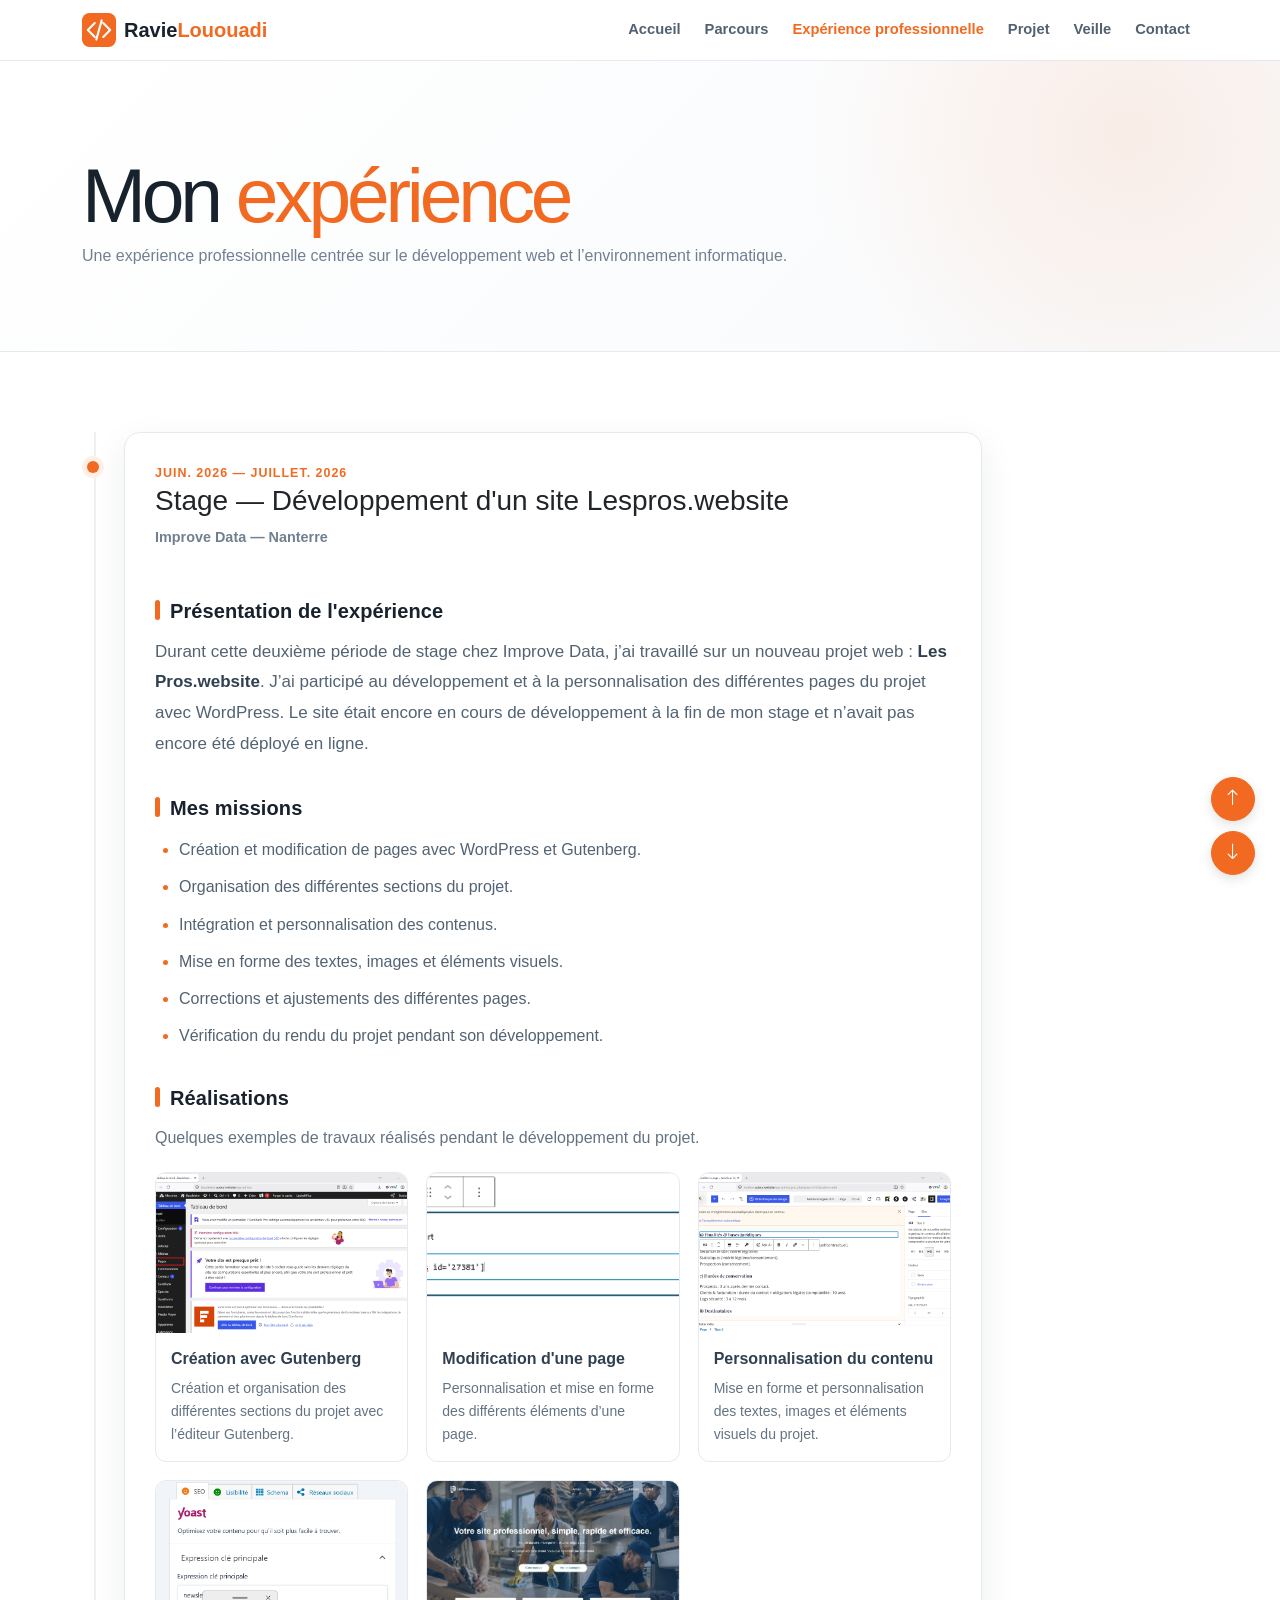
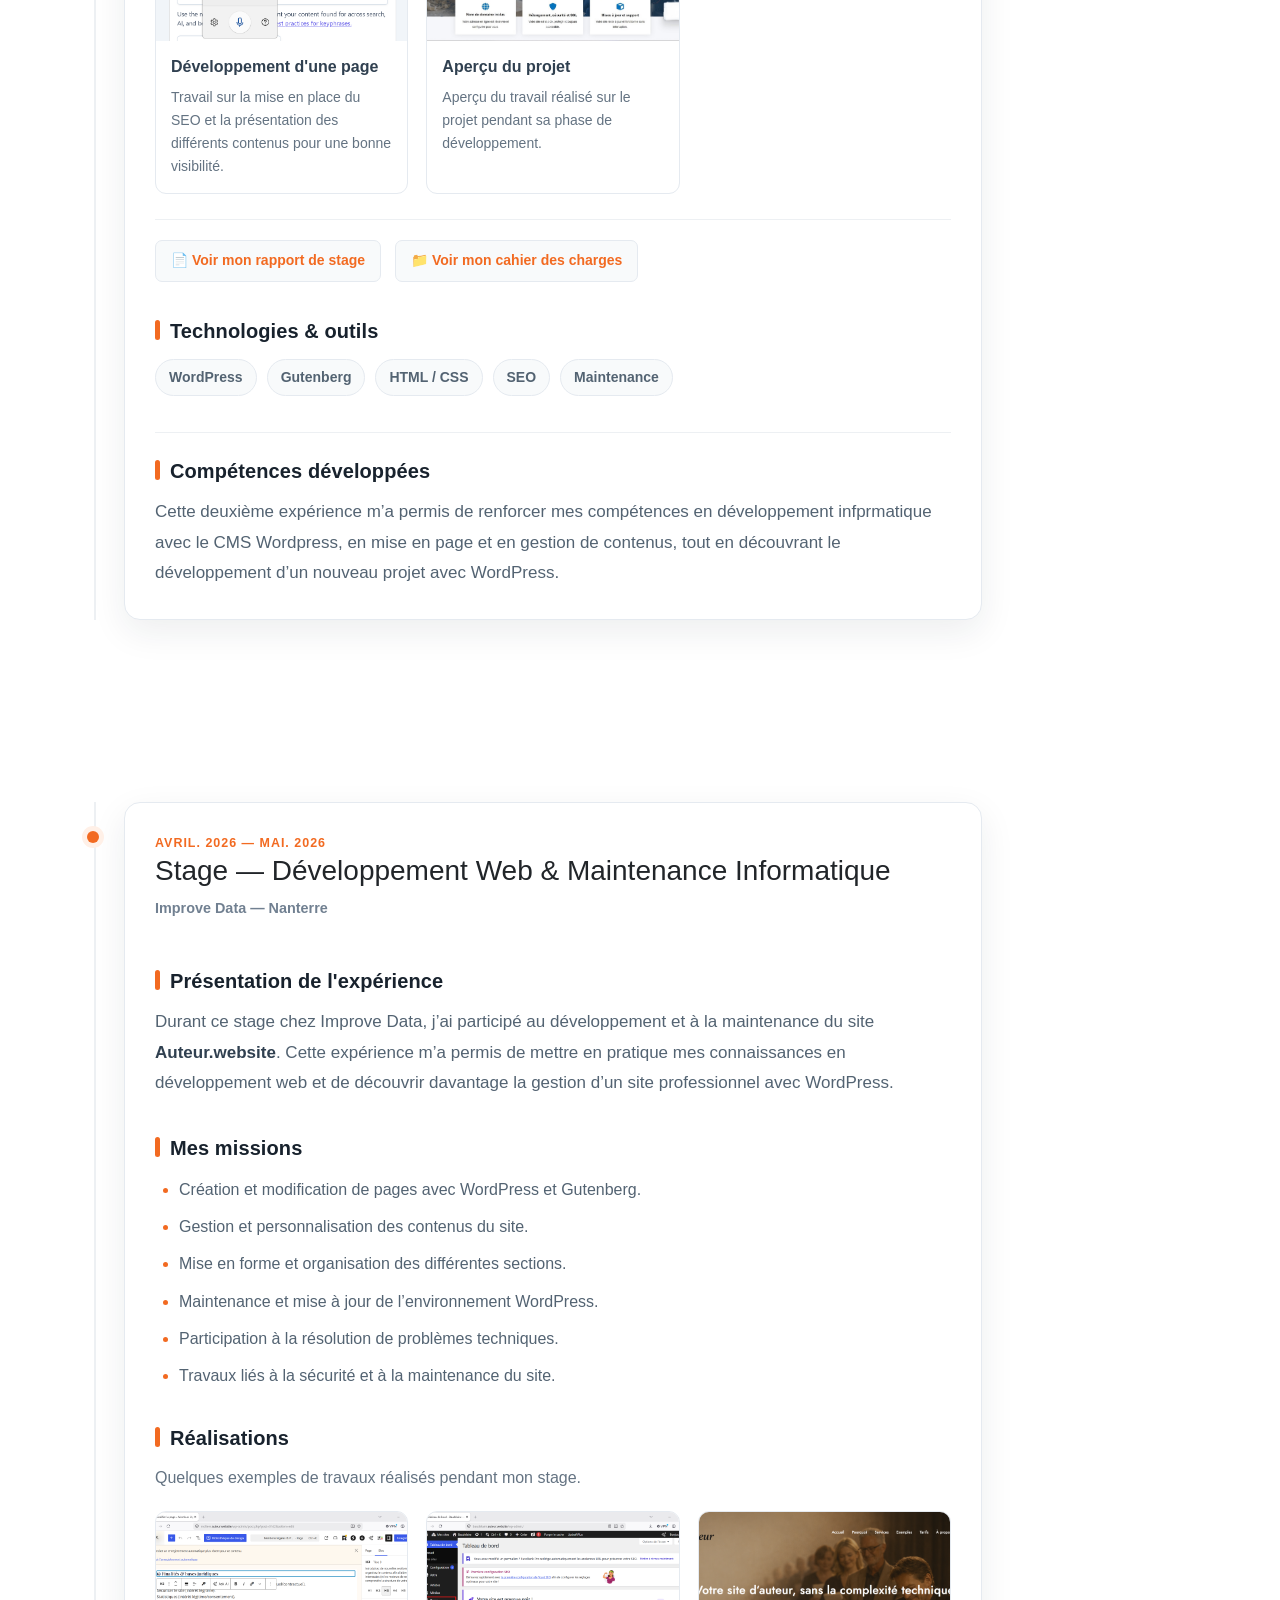
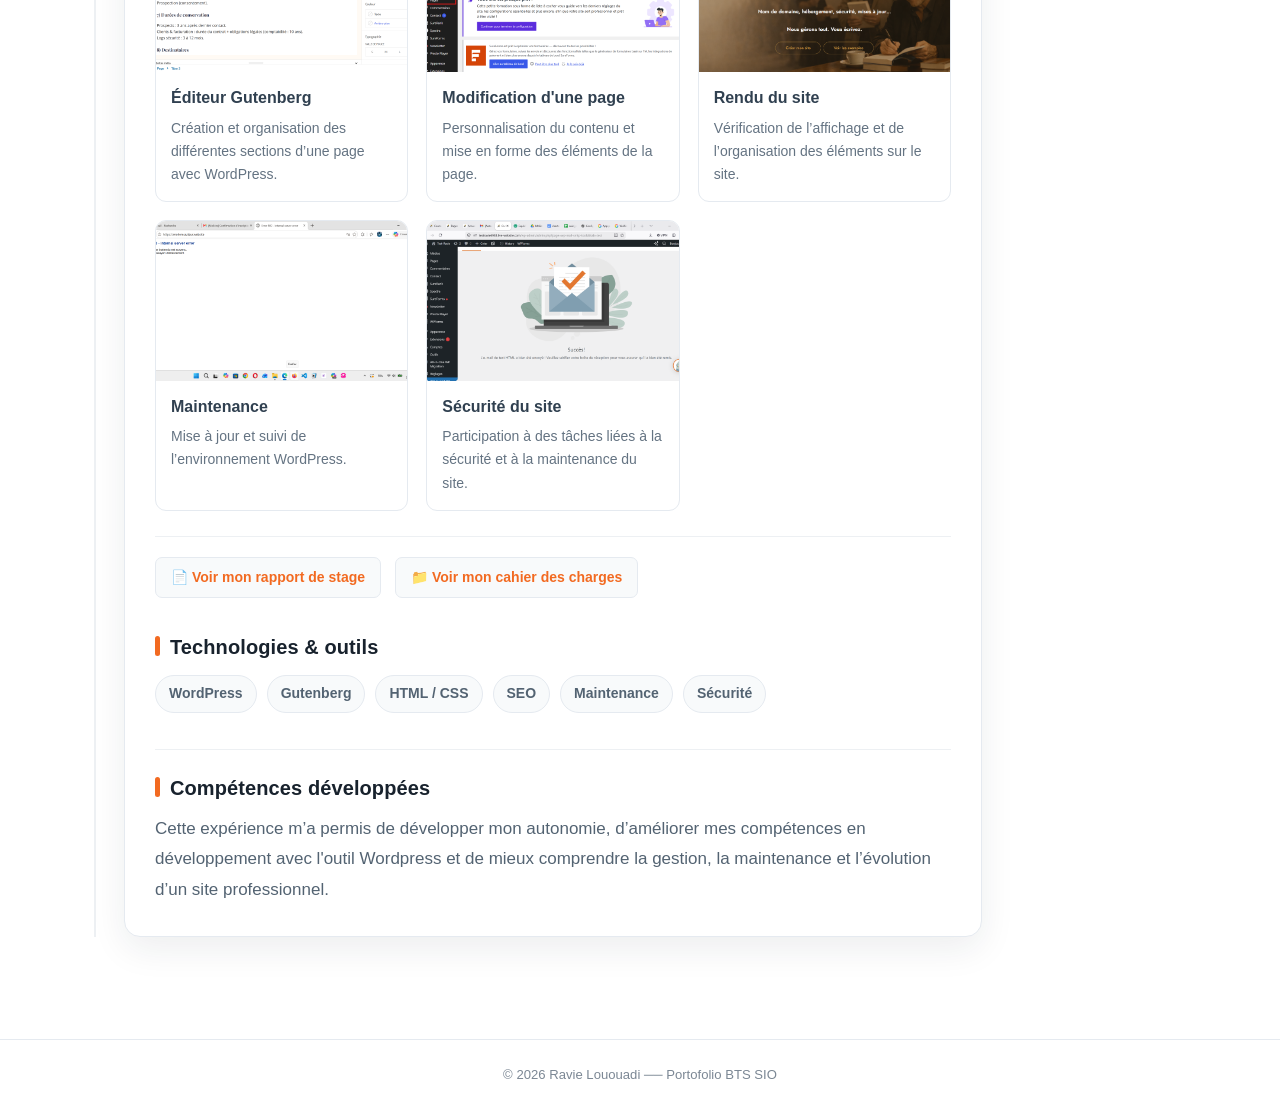
<file: experience.html>
<!doctype html>
<html lang="fr">

<head>

    <meta charset="UTF-8">
    <meta name="viewport" content="width=device-width, initial-scale=1">

    <title>Expérience professionnelle — Ravie Lououadi</title>

    <link href="https://cdn.jsdelivr.net/npm/bootstrap@5.3.3/dist/css/bootstrap.min.css" rel="stylesheet">

    <link rel="stylesheet"
        href="https://cdn.jsdelivr.net/npm/bootstrap-icons@1.11.3/font/bootstrap-icons.min.css">

    <link rel="stylesheet" href="css/style.css">
    <link rel="icon" type="image/png" href="assets/images/logo ravie.svg">

</head>

<body>

    <nav class="navbar navbar-expand-lg site-nav">

        <div class="container">

            <a class="navbar-brand" href="index.html">
                <img src="assets/images/logo ravie.svg" alt="Logo Ravie Lououadi" class="brand-logo">
                    Ravie <span>Lououadi</span>
            </a>

            <button class="navbar-toggler" data-bs-toggle="collapse" data-bs-target="#nav">
                <i class="bi bi-list"></i>
            </button>

            <div class="collapse navbar-collapse" id="nav">

                <ul class="navbar-nav ms-auto gap-lg-2">

                    <li>
                        <a class="nav-link" href="index.html">
                            Accueil
                        </a>
                    </li>

                    <li>
                        <a class="nav-link" href="formation.html">
                            Parcours
                        </a>
                    </li>

                    <li>
                        <a class="nav-link active" href="experience.html">
                            Expérience professionnelle
                        </a>
                    </li>

                    <li>
                        <a class="nav-link" href="projets.html">
                            Projet
                        </a>
                    </li>

                    <li>
                        <a class="nav-link" href="veille.html">
                            Veille
                        </a>
                    </li>

                    <li>
                        <a class="nav-link" href="contact.html">
                            Contact
                        </a>
                    </li>

                </ul>

            </div>

        </div>

    </nav>

    <main>

        <section class="page-hero">

            <div class="container">

                <!--<p class="eyebrow">
                    03 — Expérience professionnelle
                </p> -->

                <h1>
                    Mon <span>expérience</span>
                </h1>

                <p>
                    Une expérience professionnelle centrée sur le développement web
                    et l’environnement informatique.
                </p>

            </div>

        </section>

        <section class="section">

            <div class="container">

                <div class="timeline">

                    <article class="card">

                        <div class="date">
                            JUIN. 2026 — JUILLET. 2026
                        </div>

                        <h3>
                            Stage — Développement d'un site Lespros.website<!--&amp; Maintenance Informatique -->
                        </h3>

                        <p>
                            <strong>Improve Data — Nanterre</strong>
                        </p>
<div class="experience-details">

    

    <div class="experience-intro">
        <h4>Présentation de l'expérience</h4>

        <p>
            Durant cette deuxième période de stage chez Improve Data, j’ai
            travaillé sur un nouveau projet web : <strong>Les Pros.website</strong>.
            J’ai participé au développement et à la personnalisation des
            différentes pages du projet avec WordPress. Le site était encore
            en cours de développement à la fin de mon stage et n’avait pas
            encore été déployé en ligne.
        </p>
    </div>


    
    <div class="experience-block">

        <h4>Mes missions</h4>

        <ul class="experience-list">

            <li>
                Création et modification de pages avec WordPress et Gutenberg.
            </li>

            <li>
                Organisation des différentes sections du projet.
            </li>

            <li>
                Intégration et personnalisation des contenus.
            </li>

            <li>
                Mise en forme des textes, images et éléments visuels.
            </li>

            <li>
                Corrections et ajustements des différentes pages.
            </li>

            <li>
                Vérification du rendu du projet pendant son développement.
            </li>

        </ul>

    </div>


    
    <div class="experience-block">

        <h4>Réalisations</h4>

        <p class="experience-subtitle">
            Quelques exemples de travaux réalisés pendant le développement
            du projet.
        </p>


        <div class="experience-gallery">

            <!-- CAPTURE 1 -->

            <figure class="experience-shot">

                <div class="experience-image">

                    <img
                        src="assets/images/espace wordpress.png"
                        alt="Éditeur Gutenberg utilisé pour le projet Les Pros.website"
                    >

                </div>

                <figcaption>

                    <strong>Création avec Gutenberg</strong>

                    <span>
                        Création et organisation des différentes sections
                        du projet avec l’éditeur Gutenberg.
                    </span>

                </figcaption>

            </figure>


            

            <figure class="experience-shot">

                <div class="experience-image">

                    <img
                        src="assets/images/code à modifier.png"
                        alt="Modification d'une page du projet Les Pros.website"
                    >

                </div>

                <figcaption>

                    <strong>Modification d'une page</strong>

                    <span>
                        Personnalisation et mise en forme des différents
                        éléments d’une page.
                    </span>

                </figcaption>

            </figure>


            

            <figure class="experience-shot">

                <div class="experience-image">

                    <img
                        src="assets/images/editeur gutenberg.png"
                        alt="Personnalisation du contenu du projet Les Pros.website"
                    >

                </div>

                <figcaption>

                    <strong>Personnalisation du contenu</strong>

                    <span>
                        Mise en forme et personnalisation des textes,
                        images et éléments visuels du projet.
                    </span>

                </figcaption>

            </figure>


            

            <figure class="experience-shot">

                <div class="experience-image">

                    <img
                        src="assets/images/seo.png"
                        alt="Page du projet Les Pros.website en cours de développement"
                    >

                </div>

                <figcaption>

                    <strong>Développement d'une page</strong>

                    <span>
                        Travail sur la mise en place du SEO et la présentation
                        des différents contenus pour une bonne visibilité.
                    </span>

                </figcaption>

            </figure>


            

            <figure class="experience-shot">

                <div class="experience-image">

                    <img
                        src="assets/images/image les pros.jpeg"
                        alt="Aperçu du projet Les Pros.website pendant son développement"
                    >

                </div>

                <figcaption>

                    <strong>Aperçu du projet</strong>

                    <span>
                        Aperçu du travail réalisé sur le projet pendant
                        sa phase de développement.
                    </span>

                </figcaption>

            </figure>

        </div>


        

        <div class="experience-documents">

            <a
                href="assets/documents/Rapport_stage_BTS_SIO_SLAM_Improve_DATA_FINAL_avec_captures 10.pdf"
                target="_blank"
            >
                📄 Voir mon rapport de stage
            </a>

            <a
                href="assets/documents/cahier-des-charges-lespros.pdf"
                target="_blank"
            >
                📁 Voir mon cahier des charges
            </a>

        </div>

    </div>


    

    <div class="experience-block">

        <h4>Technologies & outils</h4>

        <div class="experience-tools">

            <span>WordPress</span>
            <span>Gutenberg</span>
            <span>HTML / CSS</span>
            <span>SEO</span>
            <span>Maintenance</span>

        </div>

    </div>


    

    <div class="experience-block experience-learned">

        <h4>Compétences développées</h4>

        <p>
            Cette deuxième expérience m’a permis de renforcer mes compétences
            en développement infprmatique avec le CMS Wordpress, en mise en page et en gestion de contenus,
            tout en découvrant le développement d’un nouveau projet avec
            WordPress.
        </p>

    </div>

</div>

                    </article>

                </div>

            </div>

        </section>

        <section class="section">

            <div class="container">

                <div class="timeline">

                    <article class="card">

                        <div class="date">
                            AVRIL. 2026 — MAI. 2026
                        </div>

                        <h3>
                            Stage — Développement Web &amp; Maintenance Informatique
                        </h3>

                        <p>
                            <strong>Improve Data — Nanterre</strong>
                        </p>

                        <div class="experience-details">

    

    <div class="experience-intro">
        <h4>Présentation de l'expérience</h4>

        <p>
            Durant ce stage chez Improve Data, j’ai participé au développement
            et à la maintenance du site <strong>Auteur.website</strong>.
            Cette expérience m’a permis de mettre en pratique mes connaissances
            en développement web et de découvrir davantage la gestion d’un site
            professionnel avec WordPress.
        </p>
    </div>


    

    <div class="experience-block">

        <h4>Mes missions</h4>

        <ul class="experience-list">
            <li>Création et modification de pages avec WordPress et Gutenberg.</li>
            <li>Gestion et personnalisation des contenus du site.</li>
            <li>Mise en forme et organisation des différentes sections.</li>
            <li>Maintenance et mise à jour de l’environnement WordPress.</li>
            <li>Participation à la résolution de problèmes techniques.</li>
            <li>Travaux liés à la sécurité et à la maintenance du site.</li>
        </ul>

    </div>


    

    <div class="experience-block">

        <h4>Réalisations</h4>

        <p class="experience-subtitle">
            Quelques exemples de travaux réalisés pendant mon stage.
        </p>


        <div class="experience-gallery">

            

            <figure class="experience-shot">

                <div class="experience-image">
                    <img
                        src="assets/images/editeur gutenberg.png"
                        alt="Éditeur Gutenberg utilisé pendant le stage"
                    >
                </div>

                <figcaption>
                    <strong>Éditeur Gutenberg</strong>

                    <span>
                        Création et organisation des différentes sections
                        d’une page avec WordPress.
                    </span>
                </figcaption>

            </figure>


            

            <figure class="experience-shot">

                <div class="experience-image">
                    <img
                        src="assets/images/espace wordpress.png"
                        alt="Modification d'une page avec Gutenberg"
                    >
                </div>

                <figcaption>
                    <strong>Modification d'une page</strong>

                    <span>
                        Personnalisation du contenu et mise en forme
                        des éléments de la page.
                    </span>
                </figcaption>

            </figure>


            

            <figure class="experience-shot">

                <div class="experience-image">
                    <img
                        src="assets/images/auteur.png"
                        alt="Site Auteur.website réalisé pendant le stage"
                    >
                </div>

                <figcaption>
                    <strong>Rendu du site</strong>

                    <span>
                        Vérification de l’affichage et de l’organisation
                        des éléments sur le site.
                    </span>
                </figcaption>

            </figure>


            

            <figure class="experience-shot">

                <div class="experience-image">
                    <img
                        src="assets/images/maintenance site.png"
                        alt="Travail de maintenance du site"
                    >
                </div>

                <figcaption>
                    <strong>Maintenance</strong>

                    <span>
                        Mise à jour et suivi de l’environnement
                        WordPress.
                    </span>
                </figcaption>

            </figure>


            

            <figure class="experience-shot">

                <div class="experience-image">
                    <img
                        src="assets/images/sécurité.png"
                        alt="Travail lié à la sécurité du site"
                    >
                </div>

                <figcaption>
                    <strong>Sécurité du site</strong>

                    <span>
                        Participation à des tâches liées à la sécurité
                        et à la maintenance du site.
                    </span>
                </figcaption>

            </figure>

        </div>


        

        <div class="experience-documents">

            <a
                href="assets/documents/Rapport_stage_BTS_SIO_SLAM_Improve_DATA_FINAL_avec_captures 10.pdf"
                target="_blank"
            >
                📄 Voir mon rapport de stage
            </a>

            <a
                href="assets/documents/cahier-des-charges-auteur.pdf"
                target="_blank"
            >
                📁 Voir mon cahier des charges
            </a>

        </div>

    </div>


    
    <div class="experience-block">

        <h4>Technologies & outils</h4>

        <div class="experience-tools">

            <span>WordPress</span>
            <span>Gutenberg</span>
            <span>HTML / CSS</span>
            <span>SEO</span>
            <span>Maintenance</span>
            <span>Sécurité</span>

        </div>

    </div>


    

    <div class="experience-block experience-learned">

        <h4>Compétences développées</h4>

        <p>
            Cette expérience m’a permis de développer mon autonomie,
            d’améliorer mes compétences en développement avec l'outil Wordpress et de mieux
            comprendre la gestion, la maintenance et l’évolution d’un site
            professionnel.
        </p>

    </div>

</div>
                    </article>

                </div>

            </div>

        </section>

    </main>

    <footer>

        <div class="container text-center">
            © 2026 Ravie Lououadi ── Portofolio BTS SIO 
        </div>

    </footer>

    <script src="https://cdn.jsdelivr.net/npm/bootstrap@5.3.3/dist/js/bootstrap.bundle.min.js"></script>

    <script src="js/main.js"></script>

</body>

</html>
</file>
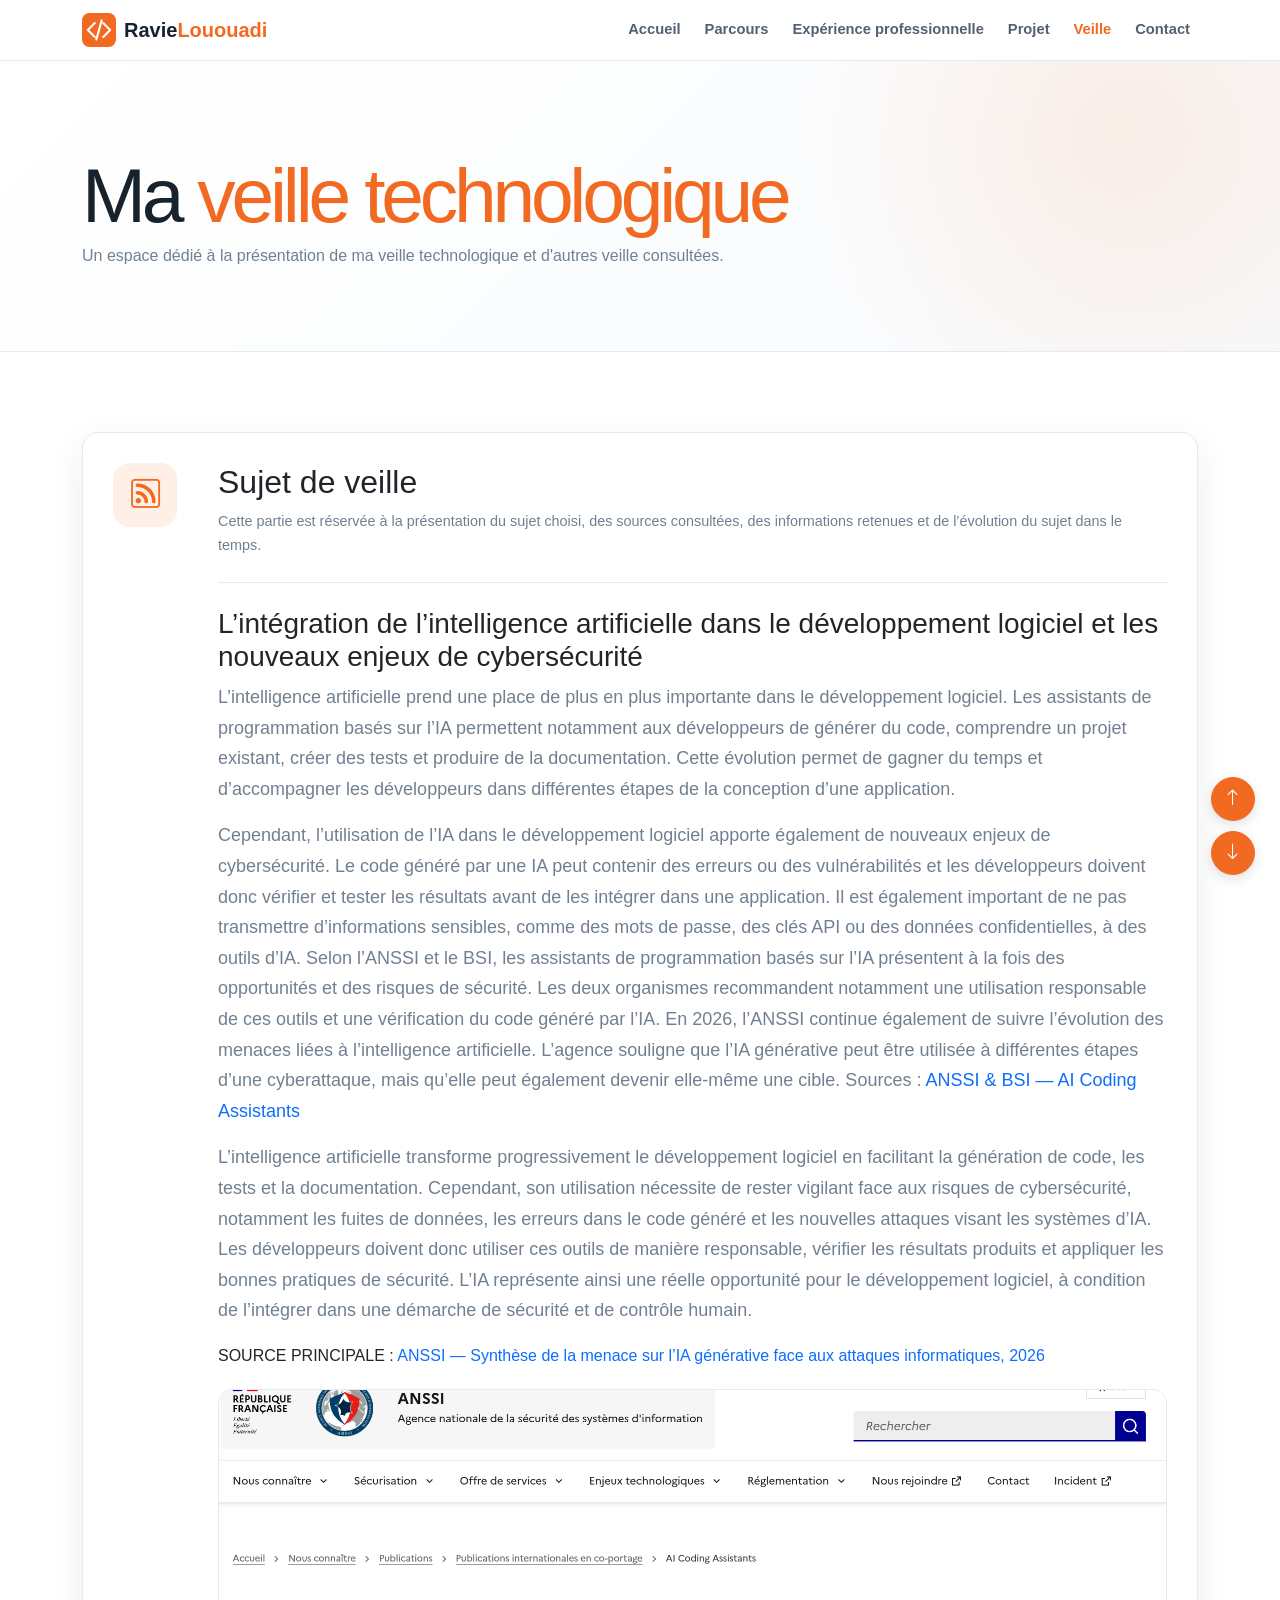
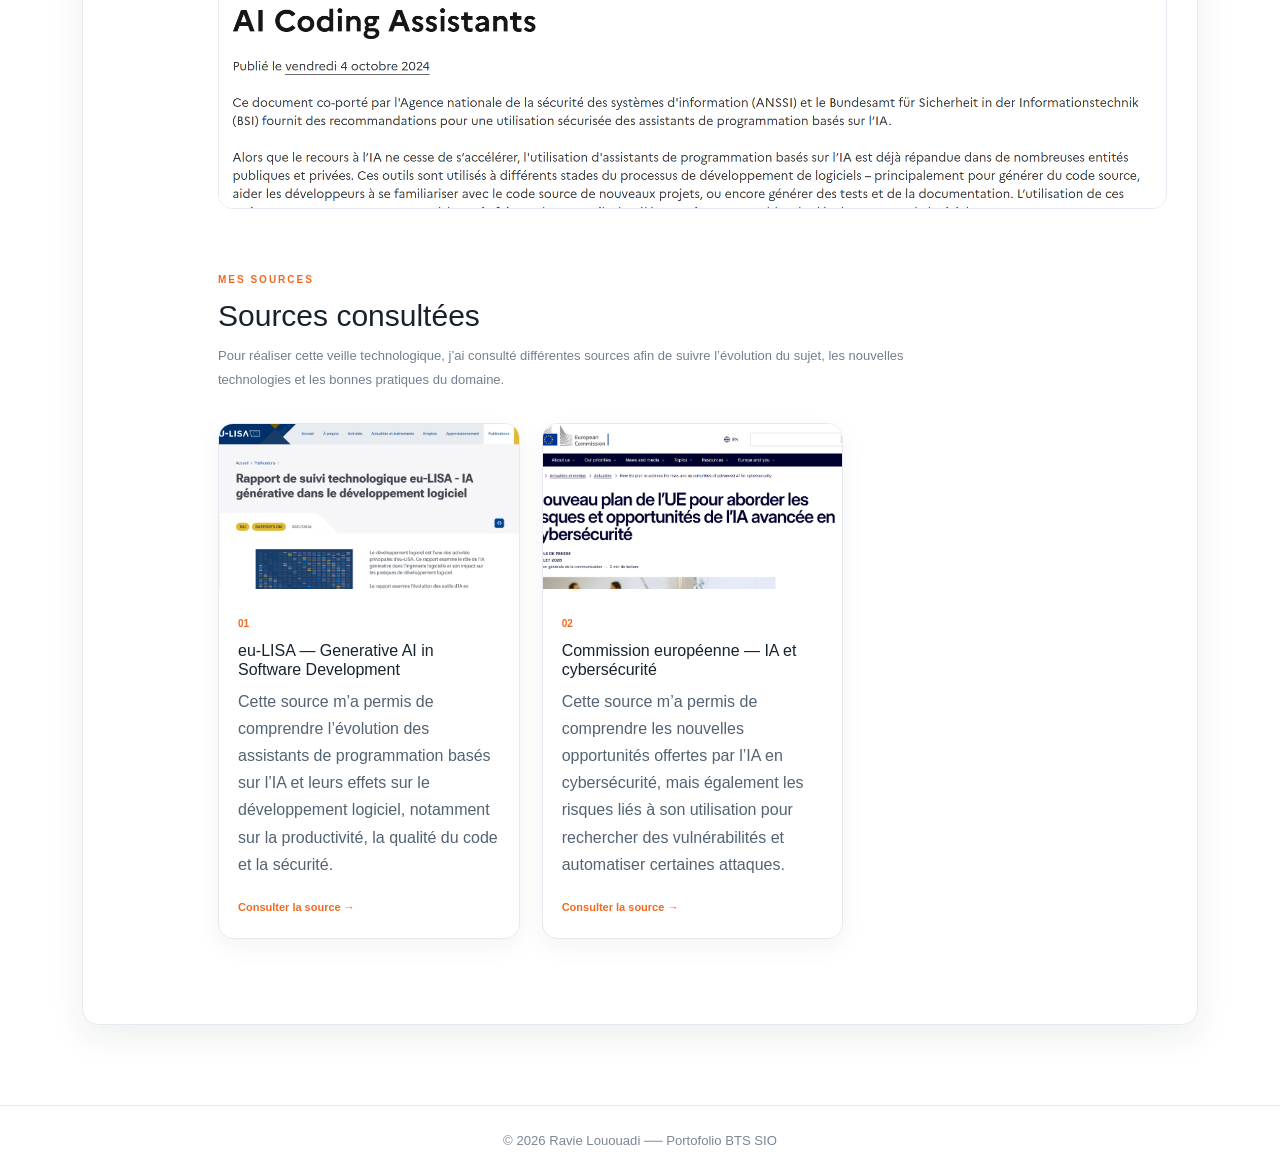
<file: veille.html>
<!doctype html>
<html lang="fr">

<head>
    <meta charset="UTF-8">
    <meta name="viewport" content="width=device-width, initial-scale=1">

    <title>Veille — Ravie Lououadi</title>

    <link
        href="https://cdn.jsdelivr.net/npm/bootstrap@5.3.3/dist/css/bootstrap.min.css"
        rel="stylesheet"
    >
    <link
        rel="stylesheet"
        href="https://cdn.jsdelivr.net/npm/bootstrap-icons@1.11.3/font/bootstrap-icons.min.css"
    >
    <link rel="stylesheet" href="css/style.css">

    <link rel="icon" type="image/png" href="assets/images/logo ravie.svg">
</head>

<body>

    <nav class="navbar navbar-expand-lg site-nav">
        <div class="container">

            <a class="navbar-brand" href="index.html">
                <img src="assets/images/logo ravie.svg" alt="Logo Ravie Lououadi" class="brand-logo">
                    Ravie <span>Lououadi</span>
            </a>

            <button
                class="navbar-toggler"
                data-bs-toggle="collapse"
                data-bs-target="#nav"
            >
                <i class="bi bi-list"></i>
            </button>

            <div class="collapse navbar-collapse" id="nav">
                <ul class="navbar-nav ms-auto gap-lg-2">

                    <li>
                        <a class="nav-link" href="index.html">
                            Accueil
                        </a>
                    </li>

                    <li>
                        <a class="nav-link" href="formation.html">
                            Parcours
                        </a>
                    </li>

                    <li>
                        <a class="nav-link" href="experience.html">
                            Expérience professionnelle
                        </a>
                    </li>

                    <li>
                        <a class="nav-link" href="projets.html">
                            Projet
                        </a>
                    </li>

                    <li>
                        <a class="nav-link active" href="veille.html">
                            Veille
                        </a>
                    </li>

                    <li>
                        <a class="nav-link" href="contact.html">
                            Contact
                        </a>
                    </li>

                </ul>
            </div>

        </div>
    </nav>

    <main>


        <section class="page-hero">
            <div class="container">

                <!--<p class="eyebrow">
                    05 — Veille
                </p> -->

                <h1>
                    Ma <span>veille technologique</span>
                </h1>

                <p>
                    Un espace dédié à la présentation de ma veille technologique et d'autres veille consultées.
                </p>

            </div>
        </section>

        <section class="section">

            <div class="container">

                <article class="card veille-block">

                    <div class="veille-icon">
                        <i class="bi bi-rss"></i>
                    </div>

                    <div>

                        <h2>
                            Sujet de veille
                        </h2>

                        <p>
                            Cette partie est réservée à la présentation du sujet choisi,
                            des sources consultées, des informations retenues et de
                            l’évolution du sujet dans le temps.
                        </p>
                            <div class="veille-text">

                            <h3>
                                L’intégration de l’intelligence artificielle dans le développement logiciel et les nouveaux enjeux de cybersécurité
                            </h3>
                            
                            <p style="font-size: 18px">  

                                L’intelligence artificielle prend une place de plus en plus importante dans le développement logiciel. Les assistants de programmation basés sur l’IA permettent notamment aux développeurs de générer du code, comprendre un projet existant, créer des tests et produire de la documentation. Cette évolution permet de gagner du temps et d’accompagner les développeurs dans différentes étapes de la conception d’une application.

                                <p style="font-size: 18px;">
                                    Cependant, l’utilisation de l’IA dans le développement logiciel apporte également de nouveaux enjeux de cybersécurité. Le code généré par une IA peut contenir des erreurs ou des vulnérabilités et les développeurs doivent donc vérifier et tester les résultats avant de les intégrer dans une application. Il est également important de ne pas transmettre d’informations sensibles, comme des mots de passe, des clés API ou des données confidentielles, à des outils d’IA.

                                Selon l’ANSSI et le BSI, les assistants de programmation basés sur l’IA présentent à la fois des opportunités et des risques de sécurité. Les deux organismes recommandent notamment une utilisation responsable de ces outils et une vérification du code généré par l’IA.

                                En 2026, l’ANSSI continue également de suivre l’évolution des menaces liées à l’intelligence artificielle. L’agence souligne que l’IA générative peut être utilisée à différentes étapes d’une cyberattaque, mais qu’elle peut également devenir elle-même une cible.

                                Sources : 
                                <a href="(https://cyber.gouv.fr/nous-connaitre/publications/publications-internationales/ai-coding-assistants/)">ANSSI & BSI — AI Coding Assistants</a>

                                <p style="font-size: 18px">  
                                    L’intelligence artificielle transforme progressivement 
                                    le développement logiciel en facilitant la génération de code, 
                                    les tests et la documentation. Cependant, son utilisation nécessite 
                                    de rester vigilant face aux risques de cybersécurité, notamment les 
                                    fuites de données, les erreurs dans le code généré et les nouvelles 
                                    attaques visant les systèmes d’IA. Les développeurs doivent donc utiliser 
                                    ces outils de manière responsable, vérifier les résultats produits et appliquer
                                    les bonnes pratiques de sécurité. L’IA représente ainsi une réelle opportunité 
                                    pour le développement logiciel, à condition de l’intégrer dans une démarche 
                                    de sécurité et de contrôle humain.

                                </p>
                            </p>    

                                SOURCE PRINCIPALE : 
                                <a href="(https://cyber.gouv.fr/actualites/synthese-de-la-menace-sur-lia-generative-face-aux-attaques-informatiques/)">ANSSI — Synthèse de la menace sur l’IA générative face aux attaques informatiques, 2026</a>

                            </p>

                        </div>
                        <a href="https://cyber.gouv.fr/nous-connaitre/publications/publications-internationales/ai-coding-assistants/">
                            <img
                            class="veille-image"
                            src="assets/images/veille_capture.png"
                            alt="Capture de ma veille technologique">
                        </a> 
                        <section class="veille-sources">

    <div class="veille-sources-header">
        <span>MES SOURCES</span>
        <h2>Sources consultées</h2>
        <p>
            Pour réaliser cette veille technologique, j’ai consulté
            différentes sources afin de suivre l’évolution du sujet,
            les nouvelles technologies et les bonnes pratiques du domaine.
        </p>
    </div>


    <div class="sources-grid">

        <!-- SOURCE 1 -->
        <article class="source-card">

            <div class="source-image">
                <img src="assets/images/source e-lisa.png" alt="Capture de la source 1">
            </div>

            <div class="source-content">

                <span class="source-number">01</span>

                <h3>eu-LISA — Generative AI in Software Development</h3>

                <p>
                    Cette source m’a permis de comprendre l’évolution des assistants de programmation basés sur l’IA et leurs effets sur le développement logiciel, notamment sur la productivité, la qualité du code et la sécurité.
                </p>

                <a href="https://www.eulisa.europa.eu/our-publications/eu-lisa-technology-monitoring-report-generative-ai-software-development?utm_source=chatgpt.com" target="_blank">
                    Consulter la source →
                </a>

            </div>

        </article>


        <!-- SOURCE 2 -->
        <article class="source-card">

            <div class="source-image">
                <img src="assets/images/cyber commission.png" alt="Capture de la source 2">
            </div>

            <div class="source-content">

                <span class="source-number">02</span>

                <h3>Commission européenne — IA et cybersécurité</h3>

                <p>
                    Cette source m’a permis de comprendre les nouvelles opportunités offertes par l’IA en cybersécurité, mais également les risques liés à son utilisation pour rechercher des vulnérabilités et automatiser certaines attaques.
                </p>

                <a href="https://commission.europa.eu/news-and-media/news/new-eu-plan-address-risks-and-opportunities-advanced-ai-cybersecurity-2026-07-07_en?utm_source=chatgpt.com" target="_blank">
                    Consulter la source →
                </a>

            </div>

        </article>


        <!-- SOURCE 3 
        <article class="source-card">

            <div class="source-image">
                <img src="assets/images/source-3.png" alt="Capture de la source 3">
            </div>

            <div class="source-content">

                <span class="source-number">03</span>

                <h3>Nom de la source</h3>

                <p>
                    Cette source apporte des informations techniques
                    permettant d’approfondir mon sujet de veille.
                </p>

                <a href="#" target="_blank">
                    Consulter la source →
                </a>

            </div>

        </article> -->


        <!-- SOURCE 4 
        <article class="source-card">

            <div class="source-image">
                <img src="assets/images/source-4.png" alt="Capture de la source 4">
            </div>

            <div class="source-content">

                <span class="source-number">04</span>

                <h3>Nom de la source</h3>

                <p>
                    Cette source m’a permis de compléter mes recherches
                    avec des informations et des exemples concrets.
                </p>

                <a href="#" target="_blank">
                    Consulter la source →
                </a>

            </div>

        </article> -->


        <!-- SOURCE 5
        <article class="source-card">

            <div class="source-image">
                <img src="assets/images/source-5.png" alt="Capture de la source 5">
            </div>

            <div class="source-content">

                <span class="source-number">05</span>

                <h3>Nom de la source</h3>

                <p>
                    Cette dernière source complète ma veille et me permet
                    de rester informée des évolutions du domaine.
                </p>

                <a href="#" target="_blank">
                    Consulter la source →
                </a>

            </div>

        </article>  -->

    </div>

</section>
                        

                    </div>

                </article>

            </div>

        </section>

    </main>

    <footer>
        <div class="container text-center">
            © 2026 Ravie Lououadi ── Portofolio BTS SIO 
        </div>
    </footer>

    <script src="https://cdn.jsdelivr.net/npm/bootstrap@5.3.3/dist/js/bootstrap.bundle.min.js"></script>
    <script src="js/main.js"></script>

</body>

</html>
</file>
<file: css/style.css>
:root {
    --orange: #f26a21;
    --orange2: #fff0e7;
    --ink: #18222d;
    --text: #304050;
    --muted: #718091;
    --line: #e5eaf0;
    --surface: #f7f9fb;
    --shadow: 0 12px 35px rgba(20, 35, 50, .08);
}

* {
    box-sizing: border-box;
}

html {
    scroll-behavior: smooth;
}

body {
    margin: 0;
    color: var(--text);
    font-family: Inter, Arial, sans-serif;
    line-height: 1.7;
}

h1,
h2,
h3,
.navbar-brand {
    font-family: "Space Grotesk", Inter, Arial, sans-serif;
}

a {
    text-decoration: none;
}


.site-nav {
    position: sticky;
    top: 0;
    z-index: 1000;
    background: rgba(255, 255, 255, .96);
    backdrop-filter: blur(12px);
    border-bottom: 1px solid var(--line);
}

.navbar-brand {
    font-weight: 800;
    color: var(--ink);
}

.navbar-brand span {
    color: var(--orange);
}

.nav-link {
    color: #526172 !important;
    font-weight: 600;
    font-size: .92rem;
}

.nav-link:hover,
.nav-link.active {
    color: var(--orange) !important;
}



.page-hero {
    padding: 95px 0 65px;
    background:
        radial-gradient(
            circle at 88% 25%,
            rgba(242, 106, 33, .10),
            transparent 28%
        ),
        linear-gradient(135deg, #fff, #f8fafc);
    border-bottom: 1px solid var(--line);
}

.eyebrow {
    color: var(--orange);
    font-size: .78rem;
    font-weight: 800;
    letter-spacing: .15em;
    text-transform: uppercase;
}

.page-hero h1 {
    font-size: clamp(2.8rem, 6vw, 5rem);
    line-height: 1.02;
    color: var(--ink);
    letter-spacing: -.055em;
}

.page-hero h1 span,
.hero h1 span {
    color: var(--orange);
}

.page-hero p {
    max-width: 720px;
    color: var(--muted);
}

.hero {
    min-height: calc(100vh - 72px);
    display: flex;
    align-items: center;
    padding: 70px 0;
}

.hero h1 {
    font-size: clamp(3.5rem, 8vw, 7rem);
    line-height: .92;
    letter-spacing: -.07em;
    color: var(--ink);
}

.hero-role {
    font-size: 1.22rem;
    font-weight: 650;
}

.muted {
    color: var(--muted);
}



.btn-orange {
    background: var(--orange);
    border: 1px solid var(--orange);
    color: #fff;
    padding: 11px 18px;
    border-radius: 9px;
    font-weight: 700;
}

.btn-orange:hover {
    background: #d95714;
    color: #fff;
}

.btn-light-tech {
    background: #fff;
    border: 1px solid var(--line);
    color: var(--ink);
    padding: 11px 18px;
    border-radius: 9px;
    font-weight: 700;
}

.btn-light-tech:hover {
    border-color: var(--orange);
    color: var(--orange);
}



.section {
    padding: 80px 0;
}

.mini,
.card,
.project {
    background: #fff;
    border: 1px solid var(--line);
    border-radius: 16px;
    box-shadow: var(--shadow);
}

.mini {
    padding: 25px;
    height: 100%;
    color: var(--text);
}

.mini i {
    font-size: 1.8rem;
    color: var(--orange);
}

.mini h3 {
    font-size: 1.1rem;
    margin-top: 12px;
    color: var(--ink);
}

.mini p,
.card p,
.project p {
    color: var(--muted);
    font-size: .9rem;
}

.card {
    padding: 30px;
}



.photo {
    width: 100%;
    max-width: 380px;
    height: 430px;
    margin: 0 auto;
    border-radius: 20px;
    overflow: hidden;
    background: #f5f5f5;
    border: 1px solid #eeeeee;
}

.photo img {
    width: 100%;
    height: 100%;
    object-fit: cover;
    display: block;
}

.photo i {
    font-size: 4rem;
    color: var(--orange);
    display: block;
}



.skillgrid,
.projectgrid {
    display: grid;
    grid-template-columns: repeat(3, 1fr);
    gap: 20px;
}

.projects-home .projectgrid,
.section .projectgrid {
    grid-template-columns: repeat(3, minmax(0, 1fr));
    align-items: stretch;
}

.detail-grid {
    display: grid;
    grid-template-columns: minmax(0, 1.45fr) minmax(280px, .8fr);
    gap: 28px;
}

.detail-grid h2,
.detail-grid h3 {
    color: var(--ink);
}



.skill {
    padding: 22px;
    border: 1px solid var(--line);
    border-radius: 14px;
}

.skill .icon {
    font-size: 2rem;
    margin-bottom: 10px;
}

.skill h3 {
    font-size: 1.05rem;
    color: var(--ink);
}

.tags {
    display: flex;
    flex-wrap: wrap;
    gap: 8px;
}

.tags span {
    padding: 5px 10px;
    border-radius: 999px;
    background: var(--orange2);
    color: #c95116;
    font-size: .78rem;
    font-weight: 650;
}



.home-section {
    padding-top: 35px;
    padding-bottom: 55px;
}

.projects-home {
    padding-top: 30px;
}

.section-heading h2 {
    color: var(--ink);
    font-size: clamp(2rem, 4vw, 3rem);
    letter-spacing: -.04em;
    margin: 0;
}

.skill-chips {
    display: flex;
    flex-wrap: wrap;
    gap: 12px;
    margin-top: 28px;
}

.skill-chip {
    position: relative;
    display: flex;
    align-items: center;
    gap: 9px;
    min-width: 145px;
    padding: 11px 15px;
    border: 1px solid var(--line);
    border-radius: 12px;
    background: #fff;
    color: var(--ink);
    font-size: .9rem;
    font-weight: 600;
    cursor: pointer;
    box-shadow: 0 5px 16px rgba(20, 35, 50, .05);
    transition:
        transform .2s ease,
        box-shadow .2s ease,
        border-color .2s ease;
}

.skill-chip:hover {
    transform: translateY(-2px);
    box-shadow: 0 9px 22px rgba(20, 35, 50, .09);
}

.skill-chip > i {
    font-size: 1.25rem;
    flex-shrink: 0;
}

.text-orange-link {
    color: var(--orange);
    font-weight: 700;
}



.skill-html > i {
    color: #E34F26;
}

.skill-css > i {
    color: #1572B6;
}

.skill-javascript > i {
    color: #F7DF1E;
}

.skill-php > i {
    color: #777BB4;
}

.skill-python > i {
    color: #3776AB;
}

.skill-react > i {
    color: #61DAFB;
}

.skill-next > i {
    color: #111111;
}

.skill-django > i {
    color: #092E20;
}

.skill-wordpress > i {
    color: #21759B;
}

.skill-mysql > i {
    color: #4479A1;
}

.skill-linux > i {
    color: #FCC624;
}

.skill-git > i {
    color: #F05032;
}

.skill-github > i {
    color: #181717;
}

.skill-asymmetric > i {
    color: #7B1FA2;
}

.skill-symmetric > i {
    color: #512DA8;
}

.skill-rgpd > i {
    color: #2E7D32;
}

.skill-interconnection > i {
    color: #1565C0;
}

.skill-ip > i {
    color: #00897B;
}


.skills-section {
    padding: 50px 0;
}

.skills-section .section-heading {
    margin-bottom: 45px;
}

.skills-section .section-heading h2 {
    font-size: 2.6rem;
    line-height: 1.2;
    margin-bottom: 12px;
}

.skill-category {
    margin-bottom: 38px;
}

.skill-category h3 {
    display: flex;
    align-items: center;
    margin: 0 0 16px;
    padding-left: 12px;
    border-left: 3px solid var(--orange);
    font-size: 1.15rem;
    line-height: 1.3;
    font-weight: 700;
    color: var(--ink);
}

.skill-detail {
    display: none;
    flex-basis: 100%;
    margin-top: 5px;
}

.skill-chip.active {
    flex-wrap: wrap;
    min-width: 190px;
    border-color: currentColor;
}

.skill-chip.active .skill-detail {
    display: block;
}

.skill-detail strong {
    display: inline-block;
    font-size: .85rem;
    color: var(--ink);
}

.skill-detail small {
    display: block;
    margin-top: 2px;
    font-size: .72rem;
    color: var(--muted);
}

.skill-bar {
    width: 100%;
    height: 5px;
    margin-top: 7px;
    overflow: hidden;
    border-radius: 20px;
    background: #edf0f3;
}

.skill-bar div {
    width: 0;
    height: 100%;
    border-radius: 20px;
    background: currentColor;
    transition: width .5s ease;
}

.skill-chip.active .skill-bar div {
    width: var(--skill-level);
}



.timeline {
    position: relative;
    max-width: 900px;
}

.timeline:before {
    content: "";
    position: absolute;
    left: 12px;
    top: 0;
    bottom: 0;
    width: 2px;
    background: #edf0f3;
}

.timeline .card {
    position: relative;
    margin: 0 0 22px 42px;
}

.timeline .card:before {
    content: "";
    position: absolute;
    left: -38px;
    top: 28px;
    width: 12px;
    height: 12px;
    border-radius: 50%;
    background: var(--orange);
    box-shadow: 0 0 0 5px var(--orange2);
}

.date {
    color: var(--orange);
    font-size: .78rem;
    font-weight: 800;
    letter-spacing: .08em;
}



.project {
    overflow: hidden;
    height: 100%;
    transition: .2s;
}

.project:hover {
    transform: translateY(-4px);
    border-color: #ffc4a4;
}

.project-img {
    position: relative;
    height: 190px;
    overflow: hidden;
    background: #f1f4f7;
    display: flex;
    align-items: center;
    justify-content: center;
    color: #97a3af;
}

.project-img i {
    font-size: 3rem;
    color: var(--orange);
}

.project-img img {
    width: 100%;
    height: 100%;
    object-fit: cover;
    display: block;
}

.project-img span {
    position: absolute;
    bottom: 14px;
    right: 14px;
    font-size: .72rem;
    font-weight: 700;
    color: #7a8794;
    background: #fff;
    border: 1px solid var(--line);
    padding: 5px 8px;
    border-radius: 7px;
}

.project-body {
    padding: 24px;
}

.project-detail {
    padding: 34px;
    background: #fff;
    border: 1px solid var(--line);
    border-radius: 20px;
    box-shadow: var(--shadow);
    scroll-margin-top: 95px;
}

.project-detail h2 {
    color: var(--ink);
    font-size: clamp(2rem, 4vw, 3rem);
    margin-bottom: 14px;
}

.project-detail h3 {
    color: var(--ink);
    font-size: 1.05rem;
    margin-top: 22px;
    margin-bottom: 10px;
}

.project-detail li {
    margin-bottom: 6px;
    color: var(--text);
}

.project-detail-image {
    height: 300px;
    border-radius: 16px;
    position: relative;
    overflow: hidden;
}

.project-detail-image img {
    width: 100%;
    height: 100%;
    object-fit: cover;
}

.project-detail-image span {
    position: absolute;
    bottom: 12px;
    right: 12px;
    background: #fff;
    border: 1px solid var(--line);
    border-radius: 7px;
    padding: 5px 8px;
    font-size: .72rem;
    font-weight: 700;
    color: #7a8794;
}

.detail-image {
    width: 100%;
    min-height: 250px;
    max-height: 420px;
    object-fit: cover;
    border-radius: 15px;
    border: 1px solid var(--line);
    background: #f7f9fb;
    display: block;
}

.detail-tech {
    display: flex;
    flex-wrap: wrap;
    gap: 10px;
    margin: 12px 0 28px;
}

.detail-tech span {
    display: inline-flex;
    align-items: center;
    padding: 8px 13px;
    border: 1px solid var(--line);
    border-radius: 10px;
    background: var(--orange2);
    color: #c95116;
    font-size: .84rem;
    font-weight: 700;
}

.projects-group {
    margin-bottom: 70px;
}

.project-number {
    margin-bottom: 18px;
    color: var(--orange);
    font-size: .95rem;
    font-weight: 700;
}

.project-item + .project-item {
    border-top: 1px solid var(--line);
    padding-top: 45px;
}

.project-buttons {
    display: flex;
    flex-wrap: wrap;
    gap: 10px;
    margin-top: 25px;
}


.veille-block {
    display: grid;
    grid-template-columns: 80px 1fr;
    gap: 25px;
    align-items: start;
}

.veille-icon {
    width: 64px;
    height: 64px;
    border-radius: 16px;
    background: var(--orange2);
    display: flex;
    align-items: center;
    justify-content: center;
    color: var(--orange);
    font-size: 1.8rem;
}

.veille-space {
    min-height: 220px;
    border: 1px dashed #d7dee7;
    border-radius: 14px;
    margin-top: 20px;
    background: #fafbfc;
}

.veille-image {
    width: 100%;
    max-height: 420px;
    object-fit: cover;
    border-radius: 14px;
    border: 1px solid var(--line);
    display: block;
    margin-top: 20px;
}

.veille-text {
    margin-top: 24px;
    padding-top: 24px;
    border-top: 1px solid var(--line);
}



.veille-sources {
    padding: 55px 0;
}

.veille-sources-header {
    max-width: 750px;
    margin-bottom: 32px;
}

.veille-sources-header > span {
    font-size: 10px;
    font-weight: 700;
    letter-spacing: 2px;
    color: var(--orange);
}

.veille-sources-header h2 {
    margin: 7px 0 10px;
    font-size: 30px;
    color: var(--ink);
}

.veille-sources-header p {
    margin: 0;
    font-size: 13px;
    line-height: 1.8;
    color: var(--muted);
}

.sources-grid {
    display: grid;
    grid-template-columns: repeat(3, 1fr);
    gap: 22px;
}

.source-card {
    overflow: hidden;
    border: 1px solid var(--line);
    border-radius: 15px;
    background: #fff;
    box-shadow: 0 8px 25px rgba(20, 35, 50, .05);
    transition:
        transform .3s ease,
        box-shadow .3s ease,
        border-color .3s ease;
}

.source-card:hover {
    transform: translateY(-5px);
    border-color: #f2b999;
    box-shadow: 0 15px 35px rgba(20, 35, 50, .09);
}

.source-image {
    width: 100%;
    height: 165px;
    overflow: hidden;
    background: #f5f7f9;
}

.source-image img {
    width: 100%;
    height: 100%;
    display: block;
    object-fit: cover;
    transition: transform .4s ease;
}

.source-card:hover .source-image img {
    transform: scale(1.04);
}

.source-content {
    padding: 19px;
}

.source-number {
    font-size: 10px;
    font-weight: 700;
    color: var(--orange);
}

.source-content h3 {
    margin: 6px 0 8px;
    font-size: 16px;
    color: var(--ink);
}

.source-content p {
    margin: 0 0 14px;
    font-size: 16px;
    line-height: 1.7;
    font-weight: 400;
    color: #536372;
}

.source-content a {
    font-size: 11px;
    font-weight: 600;
    color: var(--orange);
    text-decoration: none;
}

.source-content a:hover {
    text-decoration: underline;
}


.experience-details {
    margin-top: 32px;
    font-family: Arial, Helvetica, sans-serif;
}

.experience-block,
.experience-intro {
    margin-top: 36px;
}

.experience-intro {
    margin-top: 0;
}

.experience-details h4 {
    margin: 0 0 13px;
    font-size: 20px;
    line-height: 1.3;
    font-weight: 700;
    letter-spacing: .1px;
    color: var(--ink);
}

.experience-details h4::before {
    content: "";
    display: inline-block;
    width: 5px;
    height: 20px;
    margin-right: 10px;
    vertical-align: -2px;
    border-radius: 5px;
    background: var(--orange);
}

.experience-details p {
    margin: 0;
    font-size: 17px;
    line-height: 1.8;
    font-weight: 500;
    color: #536372;
}

.experience-details strong {
    font-weight: 700;
    color: var(--text);
}

.experience-list {
    margin: 15px 0 0;
    padding-left: 24px;
}

.experience-list li {
    margin-bottom: 10px;
    font-size: 16px;
    line-height: 1.7;
    font-weight: 500;
    color: #536372;
}

.experience-list li::marker {
    color: var(--orange);
    font-size: 16px;
}

.experience-subtitle {
    margin-bottom: 20px !important;
    font-size: 16px !important;
    line-height: 1.7 !important;
    font-weight: 500 !important;
    color: #647382 !important;
}

.experience-gallery {
    display: grid;
    grid-template-columns: repeat(3, 1fr);
    gap: 18px;
    margin-top: 20px;
}

.experience-shot {
    margin: 0;
    overflow: hidden;
    border: 1px solid var(--line);
    border-radius: 11px;
    background: #fff;
    transition:
        transform .3s ease,
        box-shadow .3s ease,
        border-color .3s ease;
}

.experience-shot:hover {
    transform: translateY(-3px);
    border-color: #f2b999;
    box-shadow: 0 8px 20px rgba(20, 35, 50, .08);
}

.experience-image {
    width: 100%;
    height: 160px;
    overflow: hidden;
    background: #f5f7f9;
}

.experience-image img {
    width: 100%;
    height: 100%;
    display: block;
    object-fit: cover;
    transition: transform .4s ease;
}

.experience-shot:hover .experience-image img {
    transform: scale(1.04);
}

.experience-shot figcaption {
    display: block;
    padding: 15px;
}

.experience-shot figcaption strong {
    display: block;
    margin-bottom: 7px;
    font-size: 16px;
    line-height: 1.4;
    font-weight: 700;
    color: var(--text);
}

.experience-shot figcaption span {
    display: block;
    font-size: 14px;
    line-height: 1.65;
    font-weight: 500;
    color: #647382;
}

.experience-documents {
    display: flex;
    flex-wrap: wrap;
    gap: 14px;
    margin-top: 25px;
    padding-top: 20px;
    border-top: 1px solid #edf0f3;
}

.experience-documents a {
    display: inline-flex;
    align-items: center;
    padding: 10px 15px;
    border: 1px solid var(--line);
    border-radius: 7px;
    background: #f8fafb;
    font-size: 14px;
    line-height: 1.4;
    font-weight: 700;
    color: var(--orange);
    text-decoration: none;
    transition:
        background .3s ease,
        border-color .3s ease,
        color .3s ease,
        transform .3s ease;
}

.experience-documents a:hover {
    background: var(--orange2);
    border-color: #f2b999;
    color: #d95716;
    transform: translateY(-2px);
}

.experience-tools {
    display: flex;
    flex-wrap: wrap;
    gap: 10px;
    margin-top: 15px;
}

.experience-tools span {
    padding: 8px 13px;
    border: 1px solid var(--line);
    border-radius: 20px;
    background: #f8fafb;
    font-size: 14px;
    line-height: 1.4;
    font-weight: 600;
    color: #536372;
    transition:
        border-color .3s ease,
        color .3s ease;
}

.experience-tools span:hover {
    border-color: #f2b999;
    color: var(--orange);
}

.experience-learned {
    padding-top: 25px;
    border-top: 1px solid #edf0f3;
}



.bts-home {
    padding-top: 60px;
    padding-bottom: 75px;
    background: #fbfcfd;
    border-top: 1px solid var(--line);
    border-bottom: 1px solid var(--line);
}

.bts-intro {
    max-width: 900px;
    margin-top: 16px;
    color: var(--muted);
    font-size: 1.05rem;
    line-height: 1.85;
}

.bts-options {
    display: grid;
    grid-template-columns: repeat(2, minmax(0, 1fr));
    gap: 28px;
}

.bts-option {
    height: 100%;
    padding: 32px;
    background: #fff;
    border: 1px solid var(--line);
    border-radius: 18px;
    box-shadow: var(--shadow);
    transition:
        transform .3s ease,
        box-shadow .3s ease,
        border-color .3s ease;
}

.bts-option:hover {
    transform: translateY(-3px);
    box-shadow: 0 14px 35px rgba(20, 35, 50, .10);
}

.bts-option-selected {
    border: 2px solid #f26a21;
}

#choix{
    border-color: #ffc4a4;
}

.bts-option-title {
    display: flex;
    align-items: center;
    gap: 14px;
    margin-bottom: 10px;
}

.bts-option-title h3 {
    margin: 3px 0 0;
    color: var(--ink);
    font-family: "Space Grotesk", sans-serif;
    font-size: 1.55rem;
    font-weight: 700;
}

.bts-label {
    display: block;
    margin-bottom: 3px;
    color: var(--orange);
    font-size: .75rem;
    font-weight: 700;
    letter-spacing: .09em;
    text-transform: uppercase;
}

.bts-icon {
    width: 52px;
    height: 52px;
    flex: none;
    display: flex;
    align-items: center;
    justify-content: center;
    border-radius: 14px;
    background: var(--orange2);
    color: var(--orange);
    font-size: 1.45rem;
}

.bts-option-name {
    margin: 0 0 26px;
    color: #647382;
    font-size: .98rem;
    font-weight: 600;
    line-height: 1.6;
}

.bts-info {
    display: grid;
    gap: 21px;
    padding-top: 22px;
    border-top: 1px solid var(--line);
}

.bts-info-item {
    padding-bottom: 19px;
    border-bottom: 1px solid #edf0f3;
}

.bts-info-item:last-child {
    padding-bottom: 0;
    border-bottom: none;
}

.bts-info-item h4 {
    display: flex;
    align-items: center;
    gap: 9px;
    margin: 0 0 9px;
    color: var(--ink);
    font-size: 1rem;
    font-weight: 700;
}

.bts-info-item h4 i {
    color: var(--orange);
    font-size: 1rem;
}

.bts-info-item p {
    margin: 0;
    color: var(--muted);
    font-size: .98rem;
    line-height: 1.8;
}

.bts-choice {
    margin-top: 22px;
    padding: 12px 15px;
    border-radius: 10px;
    background: var(--orange2);
    color: #c95116;
    font-size: .92rem;
    font-weight: 600;
}

.bts-choice i {
    margin-right: 6px;
}



.bts-more {
    display: flex;
    align-items: center;
    justify-content: space-between;
    gap: 30px;
    margin-top: 30px;
    padding: 25px 28px;
    background: #fff;
    border: 1px solid var(--line);
    border-radius: 16px;
    box-shadow: var(--shadow);
}

.bts-more-content {
    max-width: 900px;
}

.bts-more-content h3 {
    margin: 0 0 10px;
    color: var(--ink);
    font-family: "Space Grotesk", sans-serif;
    font-size: 1.2rem;
    font-weight: 700;
}

.bts-more-content p {
    margin: 0 0 8px;
    color: var(--muted);
    font-size: .96rem;
    line-height: 1.75;
}

.bts-more-content p:last-child {
    margin-bottom: 0;
}

.bts-more-link {
    flex: none;
    display: inline-flex;
    align-items: center;
    gap: 7px;
    padding: 9px 13px;
    background: var(--orange2);
    border: 1px solid #f2b999;
    border-radius: 7px;
    color: var(--orange);
    font-size: .82rem;
    font-weight: 600;
    text-decoration: none;
    white-space: nowrap;
    transition:
        background .25s ease,
        border-color .25s ease,
        color .25s ease;
}

.bts-more-link:hover {
    background: #ffe4d5;
    border-color: var(--orange);
    color: #d95716;
}

.bts-more-link i {
    font-size: .8rem;
}



.contact-socials {
    display: flex;
    gap: 14px;
    align-items: center;
    margin-top: 5px;
}

.contact-socials a {
    width: 42px;
    height: 42px;
    display: flex;
    align-items: center;
    justify-content: center;
    border: 1px solid var(--line);
    border-radius: 50%;
    background: #fff;
    color: var(--text);
    font-size: 1.2rem;
    transition: .2s ease;
}

.contact-socials a:hover {
    color: var(--orange);
    border-color: var(--orange);
    transform: translateY(-2px);
}

.subject-light::placeholder {
    color: #b8bec5;
    opacity: .7;
}

.form-control {
    border: 1px solid var(--line);
    padding: 12px;
    border-radius: 9px;
}

.form-control:focus {
    border-color: var(--orange);
    box-shadow: 0 0 0 .18rem rgba(242, 106, 33, .12);
}

/* =========================
   FOOTER
========================= */

footer {
    border-top: 1px solid var(--line);
    padding: 24px 0;
    color: #7b8794;
    background: #fff;
    font-size: .82rem;
}



@media (max-width: 991px) {
    .skillgrid,
    .projectgrid,
    .projects-home .projectgrid,
    .section .projectgrid {
        grid-template-columns: repeat(2, minmax(0, 1fr));
    }

    .bts-more {
        align-items: flex-start;
        flex-direction: column;
    }

    .sources-grid {
        grid-template-columns: repeat(2, 1fr);
    }
}

@media (max-width: 900px) {
    .sources-grid {
        grid-template-columns: repeat(2, 1fr);
    }

    .bts-more {
        align-items: flex-start;
        flex-direction: column;
    }
}

@media (max-width: 850px) {
    .experience-gallery {
        grid-template-columns: repeat(2, 1fr);
    }
}

@media (max-width: 768px) {
    .skills-section {
        padding: 35px 0;
    }

    .skills-section .section-heading h2 {
        font-size: 2rem;
    }

    .skill-category h3 {
        font-size: 1.05rem;
    }

    .skill-chip {
        min-width: calc(50% - 6px);
    }
}

@media (max-width: 767px) {
    .skillgrid,
    .projectgrid,
    .projects-home .projectgrid,
    .section .projectgrid {
        grid-template-columns: 1fr;
    }

    .photo {
        height: 300px;
    }

    .section {
        padding: 60px 0;
    }

    .detail-grid {
        grid-template-columns: 1fr;
    }

    .veille-block {
        grid-template-columns: 1fr;
    }

    .skill-chips {
        flex-wrap: wrap;
        overflow: visible;
    }

    .skill-chip {
        width: auto;
        min-width: calc(50% - 6px);
    }

    .section-heading {
        align-items: flex-start !important;
    }

    .bts-options {
        grid-template-columns: 1fr;
    }

    .bts-option {
        padding: 25px;
    }

    .bts-intro {
        font-size: 1rem;
    }

    .bts-info-item p {
        font-size: .96rem;
    }

    .bts-more {
        padding: 22px;
    }

    .bts-more-link {
        align-self: flex-start;
    }

    .sources-grid {
        grid-template-columns: 1fr;
    }

    .veille-sources {
        padding: 40px 0;
    }
}

@media (max-width: 600px) {
    .sources-grid {
        grid-template-columns: 1fr;
    }

    .veille-sources {
        padding: 40px 0;
    }
}

@media (max-width: 550px) {
    .experience-details h4 {
        font-size: 18px;
    }

    .experience-details p {
        font-size: 16px;
    }

    .experience-list li {
        font-size: 15px;
    }

    .experience-gallery {
        grid-template-columns: 1fr;
    }

    .experience-image {
        height: 190px;
    }

    .experience-shot figcaption strong {
        font-size: 16px;
    }

    .experience-shot figcaption span {
        font-size: 14px;
    }

    .experience-documents {
        flex-direction: column;
        align-items: flex-start;
    }
}

@media (max-width: 480px) {
    .skill-chip {
        width: 100%;
        min-width: 100%;
    }
}

.profile-info {
    display: flex;
    flex-direction: column;
    align-items: center;
    gap: 12px;
    margin-top: 18px;
}

.profile-info span {
    display: flex;
    align-items: center;
    justify-content: center;
    font-size: 0.95rem;
    color: var(--muted);
}

.profile-info i {
    color: #d65a24;
    font-size: 1rem;
    margin-right: 8px;
    width: 20px;
    text-align: center;
}

.project-nav {
    display: flex;
    justify-content: center;
    align-items: center;
    flex-wrap: wrap;
    gap: 35px;
    margin: 35px auto 60px;
    padding-bottom: 12px;
    border-bottom: 1px solid var(--border);
    margin-top: 75px;
    margin-bottom: 45px;
}

.project-nav a {
    position: relative;
    color: var(--muted);
    text-decoration: none;
    font-weight: 600;
    font-size: 0.95rem;
    padding: 10px 0;
    transition: color 0.3s ease;
}

.project-nav a:hover {
    color: var(--orange);
}

.project-nav a::after {
    content: "";
    position: absolute;
    bottom: -13px;
    left: 0;
    width: 0;
    height: 2px;
    background: var(--orange);
    transition: width 0.3s ease;
}

.project-nav a:hover::after {
    width: 100%;
}

/* Défilement fluide */
html {
    scroll-behavior: smooth;
}

/* Évite que le titre de section soit collé en haut */
#projets-academiques,
#projets-personnels,
#projets-professionnels {
    scroll-margin-top: 100px;
}

/* Affichage mobile */
@media (max-width: 767px) {
    .project-nav {
        gap: 15px;
        margin: 25px auto 45px;
    }

    .project-nav a {
        font-size: 0.85rem;
    }
}


.project-nav a {
    display: inline-flex;
    align-items: center;
    justify-content: center;
    gap: 9px;
}

.project-nav a i {
    color: var(--orange);
    font-size: 1rem;
    transition: color 0.3s ease;
}

.project-nav a:hover i {
    color: #fff;
}


/* Flèches de navigation haut et bas */
.scroll-buttons {
    position: fixed;
    right: 25px;
    bottom: 25px;
    display: flex;
    flex-direction: column;
    gap: 10px;
    z-index: 1000;
}

.scroll-btn {
    width: 44px;
    height: 44px;
    display: flex;
    align-items: center;
    justify-content: center;
    border: 1px solid var(--orange);
    border-radius: 50%;
    background: var(--orange);
    color: #fff;
    font-size: 1.1rem;
    cursor: pointer;
    box-shadow: 0 4px 12px rgba(0, 0, 0, 0.12);
    transition: all 0.3s ease;
}

.scroll-btn:hover {
    background: #fff;
    color: var(--orange);
    transform: translateY(-3px);
}

@media (max-width: 767px) {
    .scroll-buttons {
        right: 15px;
        bottom: 15px;
    }

    .scroll-btn {
        width: 40px;
        height: 40px;
    }
}

.brand-logo {
    width: 34px;
    height: 34px;
    object-fit: contain;
    margin-right: 8px;
}

.navbar-brand {
    display: inline-flex;
    align-items: center;
}
</file>
